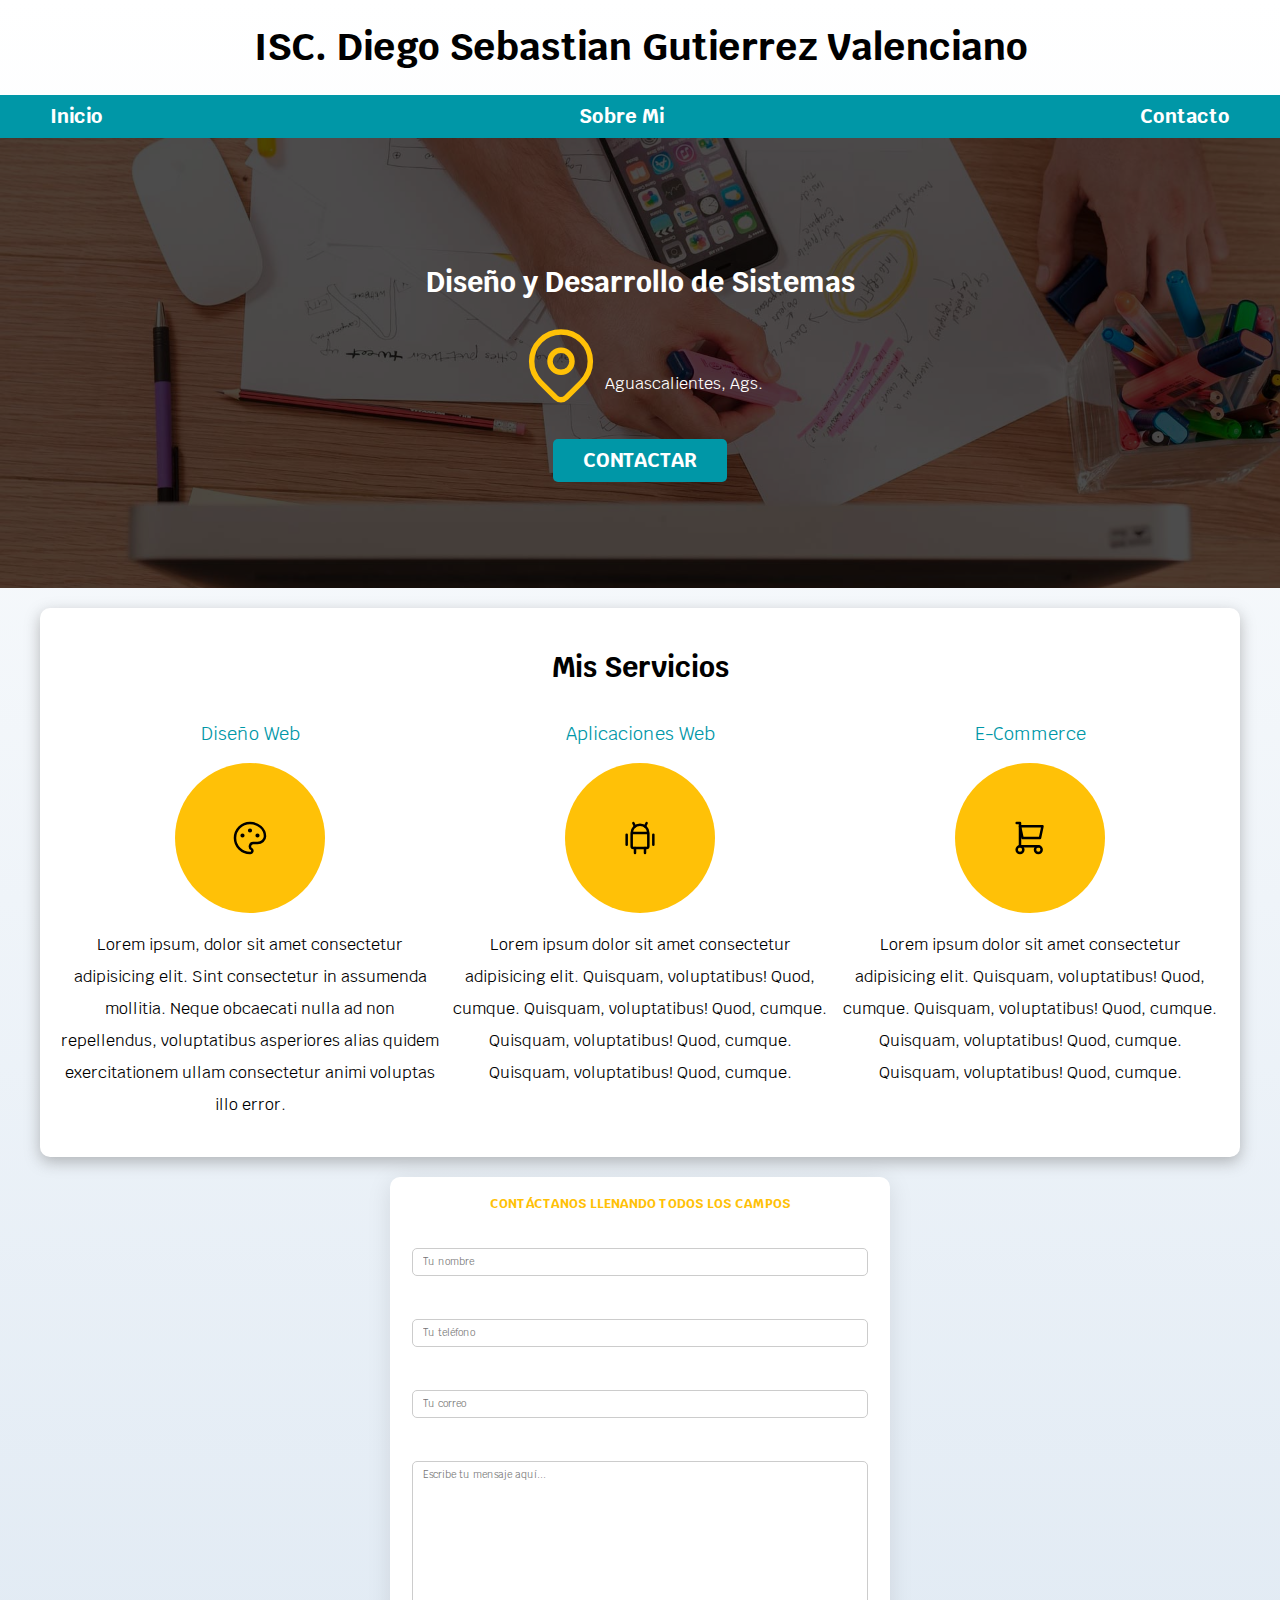
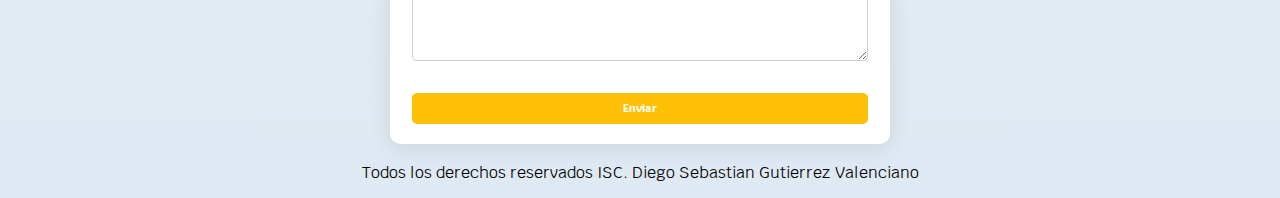
<file: HTML/index.html>
<!DOCTYPE html>
<html lang="en">
<head>
    <meta charset="UTF-8">
    <meta name="viewport" content="width=device-width, initial-scale=1.0">
    <link rel="preload" href="CSS/normalize.css">
    <link rel="stylesheet" href="CSS/normalize.css">
    <link rel="preconnect" href="https://fonts.googleapis.com">
    <link rel="preconnect" href="https://fonts.gstatic.com" crossorigin>
    <link href="https://fonts.googleapis.com/css2?family=Krub:wght@400;700&display=swap" rel="stylesheet">  
    <link rel="preload" href="CSS/colores.css" as ="style">
    <link rel="stylesheet" href="CSS/colores.css">  
    <title>Curriculum en Linea</title>
</head>
<body>
    <header>
    <h1 class="titulo">ISC. Diego Sebastian Gutierrez Valenciano</h1>
    </header>

    <div class="nav-bg">
    <nav class="navegacion-principal contenedor">
        <a href="#">Inicio</a>
        <a href="Pages/sobremi.html">Sobre Mi</a>
        <a href="Pages/contacto.html">Contacto</a>
    
    </nav>
    </div>
    <section class="hero">
      <div class="contenido-hero">
            <h2>Diseño y Desarrollo de Sistemas</h2>
        <div class="ubicacion">
<svg xmlns="http://www.w3.org/2000/svg" class="icon icon-tabler icon-tabler-map-pin" width="88" height="88" viewBox="0 0 24 24" stroke-width="1.5" stroke="#FFC107" fill="none" stroke-linecap="round" stroke-linejoin="round">
                    <path stroke="none" d="M0 0h24v24H0z"/>
                    <circle cx="12" cy="11" r="3" />
                    <path d="M17.657 16.657L13.414 20.9a1.998 1.998 0 0 1 -2.827 0l-4.244-4.243a8 8 0 1 1 11.314 0z" />
                </svg>

    <P>Aguascalientes, Ags.</P>
        </div>
        <a class="boton" href="#">Contactar</a>
      </div>


    </section>

    <main class="contenedor sombra">
    <h2>Mis Servicios</h2>
    <div class="servicios">
    <section class ="servicio">
    <h3>Diseño Web </h3>
    <div class="iconos">
      <svg xmlns="http://www.w3.org/2000/svg" class="icon icon-tabler icon-tabler-palette" width="40" height="40" viewBox="0 0 24 24" stroke-width="1.5" stroke="#000000" fill="none" stroke-linecap="round" stroke-linejoin="round">
                        <path stroke="none" d="M0 0h24v24H0z"/>
                        <path d="M12 21a9 9 0 1 1 0 -18a9 8 0 0 1 9 8a4.5 4 0 0 1 -4.5 4h-2.5a2 2 0 0 0 -1 3.75a1.3 1.3 0 0 1 -1 2.25" />
                        <circle cx="7.5" cy="10.5" r=".5" fill="currentColor" />
                        <circle cx="12" cy="7.5" r=".5" fill="currentColor" />
                        <circle cx="16.5" cy="10.5" r=".5" fill="currentColor" />
                    </svg>
    </div>
    <p>Lorem ipsum, dolor sit amet consectetur adipisicing elit. Sint consectetur in assumenda mollitia. Neque obcaecati nulla ad non repellendus, voluptatibus asperiores alias quidem exercitationem ullam consectetur animi voluptas illo error.</p>
    </section>

    <section class ="servicio">
    <h3>Aplicaciones Web</h3>
    <div class="iconos">
        <svg xmlns="http://www.w3.org/2000/svg" class="icon icon-tabler icon-tabler-brand-android" width="40" height="40" viewBox="0 0 24 24" stroke-width="1.5" stroke="#000000" fill="none" stroke-linecap="round" stroke-linejoin="round">
                        <path stroke="none" d="M0 0h24v24H0z"/>
                        <line x1="4" y1="10" x2="4" y2="16" />
                        <line x1="20" y1="10" x2="20" y2="16" />
                        <path d="M7 9h10v8a1 1 0 0 1 -1 1h-8a1 1 0 0 1 -1 -1v-8a5 5 0 0 1 10 0" />
                        <line x1="8" y1="3" x2="9" y2="5" />
                        <line x1="16" y1="3" x2="15" y2="5" />
                        <line x1="9" y1="18" x2="9" y2="21" />
                        <line x1="15" y1="18" x2="15" y2="21" />
                    </svg>
    </div>
    <p>Lorem ipsum dolor sit amet consectetur adipisicing elit. Quisquam, voluptatibus! Quod, cumque. Quisquam, voluptatibus! Quod, cumque. Quisquam, voluptatibus! Quod, cumque. Quisquam, voluptatibus! Quod, cumque.</p>
    </section>

    <section class ="servicio">
    <h3>E-Commerce</h3>
    <div class="iconos">
        <svg xmlns="http://www.w3.org/2000/svg" class="icon icon-tabler icon-tabler-shopping-cart" width="40" height="40" viewBox="0 0 24 24" stroke-width="1.5" stroke="#000000" fill="none" stroke-linecap="round" stroke-linejoin="round">
                        <path stroke="none" d="M0 0h24v24H0z"/>
                        <circle cx="6" cy="19" r="2" />
                        <circle cx="17" cy="19" r="2" />
                        <path d="M17 17h-11v-14h-2" />
                        <path d="M6 5l1.5 7h10.5l1.5 -7h-13z" />
                    </svg>
    </div>
    <p>Lorem ipsum dolor sit amet consectetur adipisicing elit. Quisquam, voluptatibus! Quod, cumque. Quisquam, voluptatibus! Quod, cumque. Quisquam, voluptatibus! Quod, cumque. Quisquam, voluptatibus! Quod, cumque.</p>
    </section>
    </main>

</body>
<section>
    <form class="formulario" style="background: var(--blanco); border-radius: 1rem; box-shadow: 0 4px 24px rgba(0,0,0,0.10); padding: 2rem; max-width: 500px; margin: 2rem auto;">
        <fieldset style="border: none; padding: 0;">
            <legend style="font-size: 1.3rem; color: var(--primario); font-weight: bold; margin-bottom: 1.5rem; text-align: center;">
                Contáctanos llenando todos los campos
            </legend>
            <div class="contenedor-campos" style="display: flex; flex-direction: column; gap: 1.2rem;">
                <div class="campo" style="display: flex; flex-direction: column;">
                    <label style="margin-bottom: 0.3rem;">Nombre</label>
                    <input class="input-text" placeholder="Tu nombre" style="padding: 0.7rem 1rem; border-radius: 0.5rem; border: 1px solid #ccc; font-size: 1rem;">
                </div>
                <div class="campo" style="display: flex; flex-direction: column;">
                    <label style="margin-bottom: 0.3rem;">Teléfono</label>
                    <input class="input-text" placeholder="Tu teléfono" style="padding: 0.7rem 1rem; border-radius: 0.5rem; border: 1px solid #ccc; font-size: 1rem;">
                </div>
                <div class="campo" style="display: flex; flex-direction: column;">
                    <label style="margin-bottom: 0.3rem;">Correo</label>
                    <input class="input-text" placeholder="Tu correo" style="padding: 0.7rem 1rem; border-radius: 0.5rem; border: 1px solid #ccc; font-size: 1rem;">
                </div>
                <div class="campo label" style="display: flex; flex-direction: column;">
                    <label class="label" style="margin-bottom: 0.3rem;">Mensaje</label>
                    <textarea class="campo textarea" rows="4" placeholder="Escribe tu mensaje aquí..." style="padding: 0.7rem 1rem; border-radius: 0.5rem; border: 1px solid #ccc; font-size: 1rem; resize: vertical;"></textarea>
                </div>
                <button type="submit" style="background: var(--primario); color: #fff; border: none; border-radius: 0.5rem; padding: 0.9rem 0; font-size: 1.1rem; font-weight: bold; cursor: pointer; transition: background 0.2s;">
                    Enviar
                </button>
            </div>
        </fieldset>
    </form>
</section>

    <footer class="footer">
    <p>Todos los derechos reservados ISC. Diego Sebastian Gutierrez Valenciano</p>
    </footer>
</body>
</html>
</file>
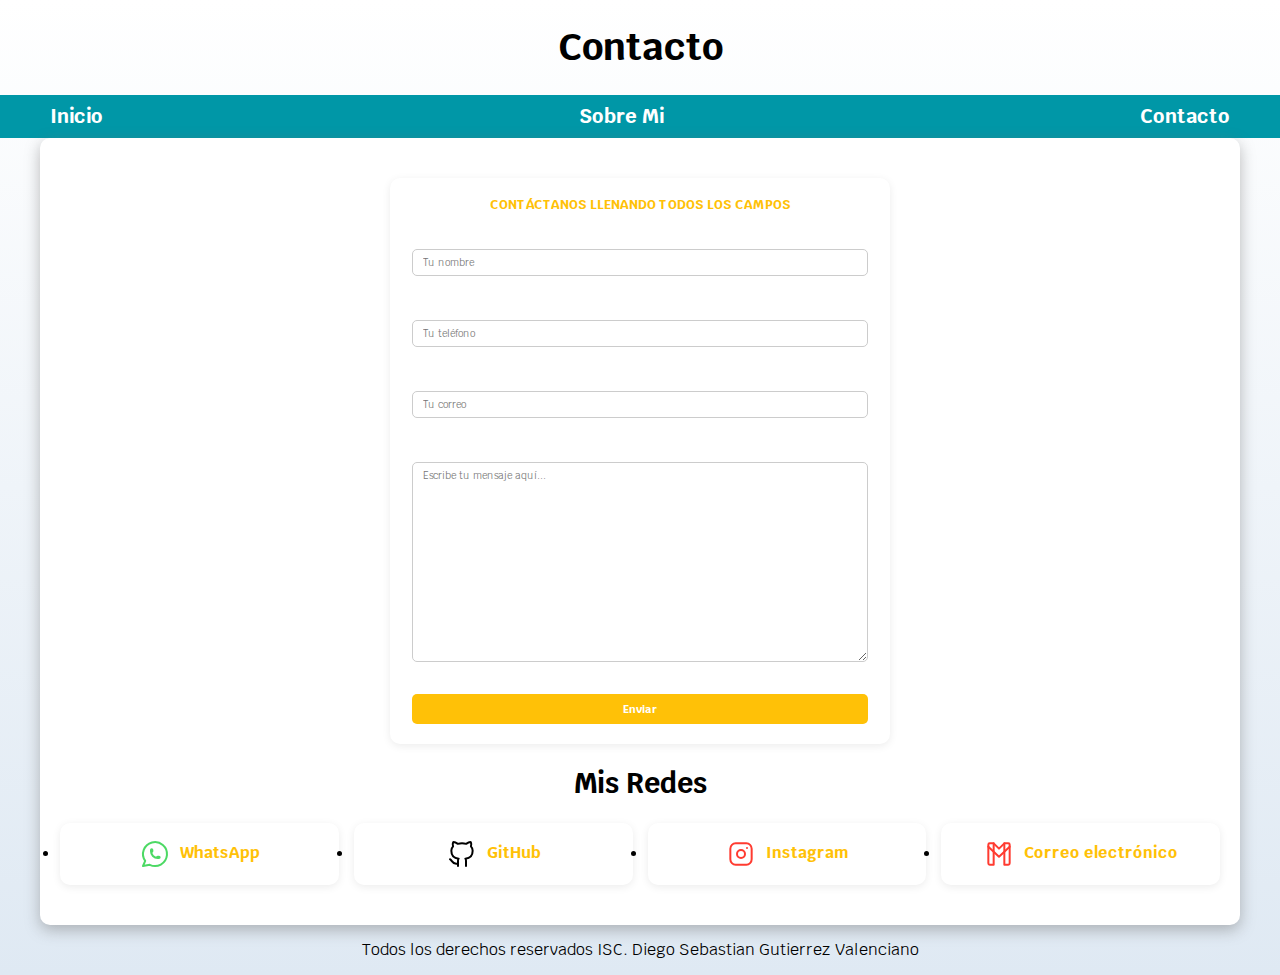
<file: HTML/Pages/contacto.html>
<!DOCTYPE html>
<html lang="es">
<head>
    <meta charset="UTF-8">
    <meta name="viewport" content="width=device-width, initial-scale=1.0">
    <link rel="preload" href="../CSS/normalize.css">
    <link rel="stylesheet" href="../CSS/normalize.css">
    <link rel="preconnect" href="https://fonts.googleapis.com">
    <link rel="preconnect" href="https://fonts.gstatic.com" crossorigin>
    <link href="https://fonts.googleapis.com/css2?family=Krub:wght@400;700&display=swap" rel="stylesheet">  
    <link rel="preload" href="../CSS/colores.css" as ="style">
    <link rel="stylesheet" href="../CSS/colores.css">  
    <title>Contacto</title>
    <style>
        .contacto-lista {
            display: flex;
            flex-direction: column;
            gap: 1.5rem;
            margin: 2rem 0;
            padding: 0;
        }
        @media (min-width: 600px) {
            .contacto-lista {
                flex-direction: row;
                justify-content: center;
            }
        }
        .contacto-item {
            background: var(--blanco);
            border-radius: 1rem;
            box-shadow: 0 2px 8px rgba(0,0,0,0.08);
            padding: 1.5rem 2rem;
            text-align: center;
            flex: 1;
        }
        .contacto-item a {
            color: var(--primario);
            font-weight: bold;
            text-decoration: none;
            transition: color 0.2s;
        }
        .contacto-item a:hover {
            color: var(--secundario);
        }
        .contacto-item svg {
            vertical-align: middle;
            margin-right: 0.5rem;
        }
    </style>
</head>
<body>
    <header class="header">
        <h1 class="titulo">Contacto</h1>
    </header>
    <div class="nav-bg">
        <nav class="navegacion-principal contenedor">
            <a href="../index.html">Inicio</a>
            <a href="sobremi.html">Sobre Mi</a>
            <a href="contacto.html">Contacto</a>
        </nav>
    </div>
    <main class="contenedor sombra">
        <section>
            <form class="formulario" style="background: var(--blanco); border-radius: 1rem; box-shadow: 0 2px 8px rgba(0,0,0,0.08); padding: 2rem; max-width: 500px; margin: 2rem auto;">
                <fieldset style="border: none; padding: 0;">
                    <legend style="font-size: 1.3rem; color: var(--primario); font-weight: bold; margin-bottom: 1.5rem; text-align: center;">
                        Contáctanos llenando todos los campos
                    </legend>
                    <div class="contenedor-campos" style="display: flex; flex-direction: column; gap: 1.2rem;">
                        <div class="campo" style="display: flex; flex-direction: column;">
                            <label style="margin-bottom: 0.3rem;">Nombre</label>
                            <input class="input-text" placeholder="Tu nombre" style="padding: 0.7rem 1rem; border-radius: 0.5rem; border: 1px solid #ccc; font-size: 1rem;">
                        </div>
                        <div class="campo" style="display: flex; flex-direction: column;">
                            <label style="margin-bottom: 0.3rem;">Teléfono</label>
                            <input class="input-text" placeholder="Tu teléfono" style="padding: 0.7rem 1rem; border-radius: 0.5rem; border: 1px solid #ccc; font-size: 1rem;">
                        </div>
                        <div class="campo" style="display: flex; flex-direction: column;">
                            <label style="margin-bottom: 0.3rem;">Correo</label>
                            <input class="input-text" placeholder="Tu correo" style="padding: 0.7rem 1rem; border-radius: 0.5rem; border: 1px solid #ccc; font-size: 1rem;">
                        </div>
                        <div class="campo label" style="display: flex; flex-direction: column;">
                            <label class="label" style="margin-bottom: 0.3rem;">Mensaje</label>
                            <textarea class="campo textarea" rows="4" placeholder="Escribe tu mensaje aquí..." style="padding: 0.7rem 1rem; border-radius: 0.5rem; border: 1px solid #ccc; font-size: 1rem; resize: vertical;"></textarea>
                        </div>
                        <button type="submit" style="background: var(--primario); color: #fff; border: none; border-radius: 0.5rem; padding: 0.9rem 0; font-size: 1.1rem; font-weight: bold; cursor: pointer; transition: background 0.2s;">
                            Enviar
                        </button>
                    </div>
                </fieldset>
            </form>
        </section>
        <h2>Mis Redes</h2>
        <ul class="contacto-lista">
            <li class="contacto-item">
                <a href="https://wa.me/524493630756" target="_blank" rel="noopener">
                    <!-- WhatsApp SVG -->
                    <svg xmlns="http://www.w3.org/2000/svg" width="32" height="32" viewBox="0 0 24 24" fill="none" stroke="#4cd964" stroke-width="1.5" stroke-linecap="round" stroke-linejoin="round">
                        <path d="M3 21l1.65 -3.8a9 9 0 1 1 3.4 2.9l-5.05 .9" />
                        <path d="M9 10a.5 .5 0 0 0 1 0v-1a.5 .5 0 0 0 -1 0v1a5 5 0 0 0 5 5h1a.5 .5 0 0 0 0 -1h-1a.5 .5 0 0 0 0 1" />
                    </svg>
                    WhatsApp
                </a>
            </li>
            <li class="contacto-item">
                <a href="https://github.com/UP220628" target="_blank" rel="noopener">
                    <!-- GitHub SVG -->
                    <svg xmlns="http://www.w3.org/2000/svg" width="32" height="32" viewBox="0 0 24 24" fill="none" stroke="#000000" stroke-width="1.5" stroke-linecap="round" stroke-linejoin="round">
                        <path d="M9 19c-4.3 1.4 -4.3 -2.5 -6 -3m12 5v-3.5c0 -1 .1 -1.4 -.5 -2c2.8 -.3 5.5 -1.4 5.5 -6a4.6 4.6 0 0 0 -1.3 -3.2a4.2 4.2 0 0 0 -.1 -3.2s-1.1 -.3 -3.5 1.3a12.3 12.3 0 0 0 -6.2 0c-2.4 -1.6 -3.5 -1.3 -3.5 -1.3a4.2 4.2 0 0 0 -.1 3.2a4.6 4.6 0 0 0 -1.3 3.2c0 4.6 2.7 5.7 5.5 6c-.6 .6 -.6 1.2 -.5 2v3.5" />
                    </svg>
                    GitHub
                </a>
            </li>
            <li class="contacto-item">
                <a href="https://www.instagram.com/TU_USUARIO" target="_blank" rel="noopener">
                    <!-- Instagram SVG -->
                    <svg xmlns="http://www.w3.org/2000/svg" width="32" height="32" viewBox="0 0 24 24" fill="none" stroke="#ff3b30" stroke-width="1.5" stroke-linecap="round" stroke-linejoin="round">
                        <path d="M4 4m0 4a4 4 0 0 1 4 -4h8a4 4 0 0 1 4 4v8a4 4 0 0 1 -4 4h-8a4 4 0 0 1 -4 -4z" />
                        <path d="M12 12m-3 0a3 3 0 1 0 6 0a3 3 0 1 0 -6 0" />
                        <path d="M16.5 7.5l0 .01" />
                    </svg>
                    Instagram
                </a>
            </li>
            <li class="contacto-item">
                <a href="mailto:up220628@alumnos.upa.edu.mx">
                    <!-- Email SVG -->
                    <svg xmlns="http://www.w3.org/2000/svg" width="32" height="32" viewBox="0 0 24 24" fill="none" stroke="#ff3b30" stroke-width="1.5" stroke-linecap="round" stroke-linejoin="round">
                        <path d="M16 20h3a1 1 0 0 0 1 -1v-14a1 1 0 0 0 -1 -1h-3v16z" />
                        <path d="M5 20h3v-16h-3a1 1 0 0 0 -1 1v14a1 1 0 0 0 1 1z" />
                        <path d="M16 4l-4 4l-4 -4" />
                        <path d="M4 6.5l8 7.5l8 -7.5" />
                    </svg>
                    Correo electrónico
                </a>
            </li>
        </ul>
    </main>
    <footer class="footer">
        <p>Todos los derechos reservados ISC. Diego Sebastian Gutierrez Valenciano</p>
    </footer>
</body>
</html>
</file>
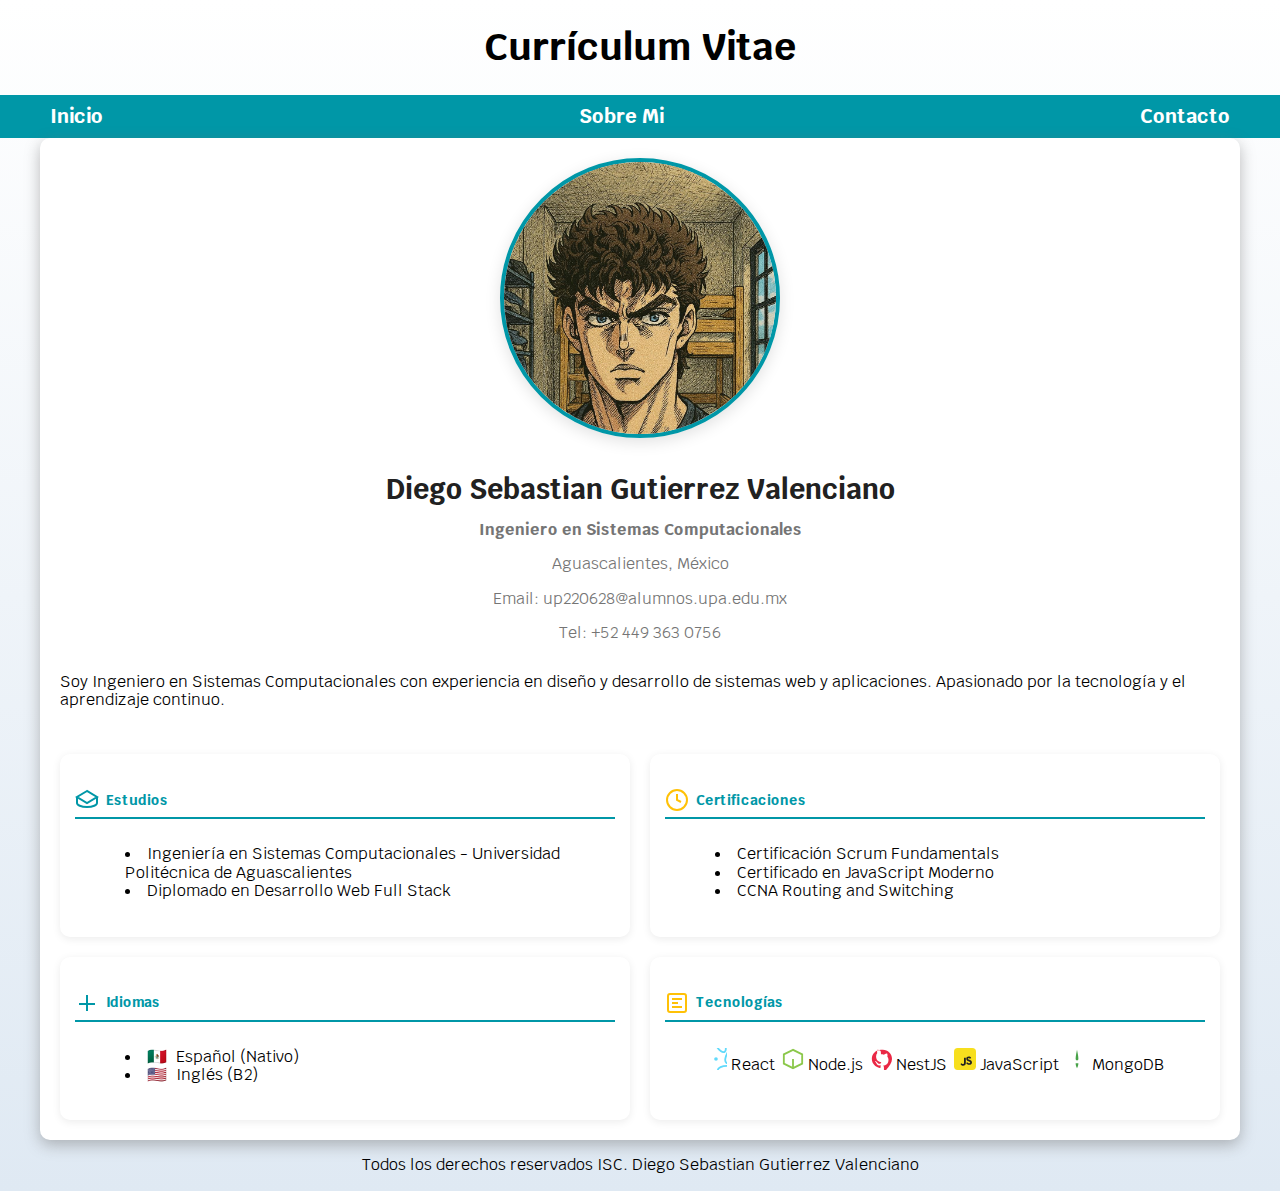
<file: HTML/Pages/sobremi.html>
<!DOCTYPE html>
<html lang="es">
<head>
    <meta charset="UTF-8">
    <meta name="viewport" content="width=device-width, initial-scale=1.0">
    <link rel="preload" href="../CSS/normalize.css">
    <link rel="stylesheet" href="../CSS/normalize.css">
    <link rel="preconnect" href="https://fonts.googleapis.com">
    <link rel="preconnect" href="https://fonts.gstatic.com" crossorigin>
    <link href="https://fonts.googleapis.com/css2?family=Krub:wght@400;700&display=swap" rel="stylesheet">  
    <link rel="preload" href="../CSS/colores.css" as ="style">
    <link rel="stylesheet" href="../CSS/colores.css">  
    <title>Sobre Mi</title>
    <style>
        .grid-sobremi {
            display: flex;
            flex-direction: column;
            gap: 2rem;
        }
        @media (min-width: 768px) {
            .grid-sobremi {
                flex-direction: row;
            }
        }
        .card-sobremi {
            background: var(--blanco);
            border-radius: 1rem;
            box-shadow: 0 2px 8px rgba(0,0,0,0.08);
            padding: 2rem 1.5rem;
            flex: 1;
            display: flex;
            flex-direction: column;
            align-items: flex-start;
        }
        .card-sobremi h3 {
            color: var(--secundario);
            margin-bottom: 1rem;
            font-size: 1.4rem;
            border-bottom: 2px solid var(--secundario);
            width: 100%;
            padding-bottom: 0.5rem;
            display: flex;
            align-items: center;
            gap: 0.7rem;
        }
        .lista-sobremi {
            list-style: disc inside;
            margin-left: 1rem;
        }
        .titulo-sobremi {
            margin-bottom: 1.5rem;
            color: var(--primario);
        }
        .intro-sobremi {
            margin-bottom: 2rem;
        }
        .perfil-cv {
            display: flex;
            flex-direction: column;
            align-items: center;
            margin-bottom: 2.5rem;
        }
        .perfil-cv img {
            width: 280px;
            height: 280px;
            object-fit: cover;
            border-radius: 50%;
            box-shadow: 0 4px 16px rgba(0,0,0,0.12);
            border: 4px solid var(--secundario);
            margin-bottom: 1.2rem;
        }
        .datos-cv {
            text-align: center;
            margin-bottom: 1.2rem;
        }
        .datos-cv h2 {
            margin-bottom: 0.5rem;
            color: var(--oscuro);
        }
        .datos-cv p {
            color: var(--gris);
            margin-bottom: 0.2rem;
        }
    </style>
</head>
<body>
    <header class="header">
        <h1 class="titulo">Currículum Vitae</h1>
    </header>
    <div class="nav-bg">
        <nav class="navegacion-principal contenedor">
            <a href="../index.html">Inicio</a>
            <a href="#">Sobre Mi</a>
            <a href="contacto.html">Contacto</a>
        </nav>
    </div>
    <main class="contenedor sombra">
        <div class="perfil-cv">
            <img src="../img/perfil.jpeg" alt="Foto de Diego Sebastian Gutierrez Valenciano">
            <div class="datos-cv">
                <h2>Diego Sebastian Gutierrez Valenciano</h2>
                <p><strong>Ingeniero en Sistemas Computacionales</strong></p>
                <p>Aguascalientes, México</p>
                <p>Email: up220628@alumnos.upa.edu.mx</p>
                <p>Tel: +52 449 363 0756</p>
            </div>
            <p class="intro-sobremi">
                Soy Ingeniero en Sistemas Computacionales con experiencia en diseño y desarrollo de sistemas web y aplicaciones. Apasionado por la tecnología y el aprendizaje continuo.
            </p>
        </div>
        <div class="grid-sobremi">
            <section class="card-sobremi">
                <h3>
                    <!-- Icono de estudios -->
                    <svg width="24" height="24" fill="none" stroke="#0097A7" stroke-width="2" viewBox="0 0 24 24">
                        <path d="M12 3L2 9l10 6 10-6-10-6z"/>
                        <path d="M2 9v6c0 2 4 4 10 4s10-2 10-4V9"/>
                    </svg>
                    Estudios
                </h3>
                <ul class="lista-sobremi">
                    <li>Ingeniería en Sistemas Computacionales - Universidad Politécnica de Aguascalientes</li>
                    <li>Diplomado en Desarrollo Web Full Stack</li>
                </ul>
            </section>
            <section class="card-sobremi">
                <h3>
                    <!-- Icono de certificaciones -->
                    <svg width="24" height="24" fill="none" stroke="#FFC107" stroke-width="2" viewBox="0 0 24 24">
                        <circle cx="12" cy="12" r="10"/>
                        <path d="M12 6v6l4 2"/>
                    </svg>
                    Certificaciones
                </h3>
                <ul class="lista-sobremi">
                    <li>Certificación Scrum Fundamentals</li>
                    <li>Certificado en JavaScript Moderno</li>
                    <li>CCNA Routing and Switching</li>
                </ul>
            </section>
        </div>
        <div class="grid-sobremi" style="margin-top:2rem;">
            <section class="card-sobremi">
                <h3>
                    <!-- Icono idiomas -->
                    <svg width="24" height="24" fill="none" stroke="#0097A7" stroke-width="2" viewBox="0 0 24 24">
                        <path d="M12 20v-7m0 0V4m0 9h8m-8 0H4"/>
                    </svg>
                    Idiomas
                </h3>
                <ul class="lista-sobremi">
                    <li>
                        <span style="margin-right:0.5rem;">🇲🇽</span> Español (Nativo)
                    </li>
                    <li>
                        <span style="margin-right:0.5rem;">🇺🇸</span> Inglés (B2)
                    </li>
                </ul>
            </section>
            <section class="card-sobremi">
                <h3>
                    <!-- Icono tecnologías -->
                    <svg width="24" height="24" fill="none" stroke="#FFC107" stroke-width="2" viewBox="0 0 24 24">
                        <rect x="3" y="3" width="18" height="18" rx="2"/>
                        <path d="M7 8h10M7 12h6M7 16h10"/>
                    </svg>
                    Tecnologías
                </h3>
                <ul class="lista-sobremi" style="display: flex; flex-wrap: wrap; gap: 0.7rem; list-style: none; margin-left: 0;">
                    <li title="React">
                        <svg width="22" height="22" viewBox="0 0 24 24" fill="none"><circle cx="12" cy="12" r="2" fill="#61DAFB"/><g stroke="#61DAFB" stroke-width="2"><ellipse rx="10" ry="4.5" transform="rotate(60 12 12)"/><ellipse rx="10" ry="4.5" transform="rotate(120 12 12)"/><ellipse rx="10" ry="4.5" transform="rotate(180 12 12)"/></g></svg>
                        React
                    </li>
                    <li title="Node.js">
                        <svg width="22" height="22" viewBox="0 0 24 24" fill="none"><path d="M12 2 2 7v10l10 5 10-5V7z" stroke="#8CC84B" stroke-width="2"/><path d="M12 22V12" stroke="#8CC84B" stroke-width="2"/></svg>
                        Node.js
                    </li>
                    <li title="NestJS">
                        <svg width="22" height="22" viewBox="0 0 24 24" fill="none"><path d="M12 2C6.48 2 2 6.48 2 12c0 4.84 3.87 8.82 8.7 9.74.64.12.88-.28.88-.62v-2.17c-3.54.77-4.29-1.71-4.29-1.71-.58-1.48-1.42-1.88-1.42-1.88-1.16-.8.09-.78.09-.78 1.28.09 1.95 1.32 1.95 1.32 1.14 1.95 2.99 1.39 3.72 1.06.12-.83.45-1.39.82-1.71-2.83-.32-5.8-1.42-5.8-6.32 0-1.4.5-2.54 1.32-3.44-.13-.33-.57-1.66.13-3.46 0 0 1.07-.34 3.5 1.31A12.1 12.1 0 0 1 12 6.8c1.09.01 2.19.15 3.22.44 2.43-1.65 3.5-1.31 3.5-1.31.7 1.8.26 3.13.13 3.46.82.9 1.32 2.04 1.32 3.44 0 4.91-2.98 6-5.81 6.32.46.4.87 1.19.87 2.4v3.56c0 .34.24.74.89.62C20.13 20.82 24 16.84 24 12c0-5.52-4.48-10-10-10z" fill="#EA2845"/></svg>
                        NestJS
                    </li>
                    <li title="JavaScript">
                        <svg width="22" height="22" viewBox="0 0 24 24" fill="none"><rect width="24" height="24" rx="4" fill="#F7DF1E"/><path d="M7 17.5l1.5-1c.3.5.6 1 1.3 1 .7 0 1.1-.3 1.1-1.2v-5.6h2v5.7c0 2-1.2 2.9-2.9 2.9-1.5 0-2.3-.7-2.7-1.7zm6.2-1.1l1.5-.9c.4.7.9 1.2 1.8 1.2.7 0 1.2-.3 1.2-.8 0-.6-.5-.8-1.3-1.2l-.5-.2c-1.5-.6-2.5-1.3-2.5-2.8 0-1.4 1.1-2.4 2.7-2.4 1.2 0 2.1.4 2.7 1.5l-1.5.9c-.3-.5-.7-.7-1.2-.7-.5 0-.8.2-.8.7 0 .5.3.7 1.1 1l.5.2c1.7.7 2.7 1.4 2.7 2.9 0 1.7-1.3 2.5-3 2.5-1.7 0-2.7-.8-3.2-1.7z" fill="#222"/></svg>
                        JavaScript
                    </li>
                    <li title="MongoDB">
                        <svg width="22" height="22" viewBox="0 0 24 24" fill="none"><path d="M12 2s-1.5 7-1.5 10a1.5 1.5 0 0 0 3 0C13.5 9 12 2 12 2z" fill="#47A248"/><path d="M12 22c.6-1.2 1.5-3.2 1.5-5.5h-3C10.5 18.8 11.4 20.8 12 22z" fill="#47A248"/></svg>
                        MongoDB
                    </li>
                </ul>
            </section>
        </div>
    </main>
    <footer class="footer">
        <p>Todos los derechos reservados ISC. Diego Sebastian Gutierrez Valenciano</p>
    </footer>
</body>
</html>
</file>
<file: HTML/CSS/colores.css>
:root {
  --blanco: #ffffff;
  --oscuro: #212121;
  --primario: #FFC107;
  --secundario: #0097A7;
  --gris: #757575;
  --grisClaro: #DFE9F3;
}

/* Globales */
html {
  font-size: 62.5%;
  box-sizing: border-box; /*Box Model */
  scroll-snap-type: y mandatory;
}

/** Scroll Snap**/
.servicios,
.navegacion-principal,
.formulario {
  scroll-snap-align: center;
  scroll-snap-stop: always;
}

*, *::before, *::after {
  box-sizing: inherit;
}

body {
  font-size: 16px; /* 1rem = 10px */
  font-family: 'Krub', sans-serif;
  background-image: linear-gradient(to top, var(--grisClaro) 0%, var(--blanco) 100%);
}

.contenedor {
  max-width: 120rem;
  margin: 0 auto;
}

.boton {
  background-color: var(--secundario);
  color: var(--blanco);
  padding: 1rem 3rem;
  margin-top: 3rem;
  font-size: 2rem;
  text-decoration: none;
  text-transform: uppercase;
  font-weight: bold;
  border-radius: .5rem;
  width: 90%;
  text-align: center;
  border: none;
}

@media (min-width: 768px) {
  .boton {
    width: auto;
  }
}

.boton:hover {
  cursor: pointer;
}

.sombra {
  box-shadow: 0px 5px 15px 0px rgba(112,112,112,0.48);
  background-color: var(--blanco);
  padding: 2rem;
  border-radius: 1rem;
}

/* Tipografia */
h1 {
  font-size: 3.8rem;
}

h2 {
  font-size: 2.8rem;
}

h3 {
  font-size: 1.8rem;
}

h1, h2, h3 {
  text-align: center;
}

/* Títulos */
.titulo span {
  font-size: 2rem;
}

/** Utilidades **/
.w-sm-100 {
  width: 100%;
}

@media (min-width: 768px) {
  .w-sm-100 {
    width: auto;
  }
}

.flex {
  display: flex;
}

.alinear-derecha {
  justify-content: flex-end;
}

/* Navegación Principal */
.nav-bg {
  background-color: var(--secundario);
}

.navegacion-principal {
  display: flex;
  flex-direction: column;
}

@media (min-width: 768px) {
  .navegacion-principal {
    flex-direction: row;
    justify-content: space-between;
  }
}

.navegacion-principal a {
  display: block;
  text-align: center;
  color: var(--blanco);
  text-decoration: none;
  font-size: 2rem;
  font-weight: 700;
  padding: 1rem;
}

.navegacion-principal a:hover {
  background-color: var(--primario);
  color: var(--oscuro);
}

/* Hero */
.hero {
  background-image: url(../img/hero.jpg);
  background-repeat: no-repeat;
  background-size: cover;
  height: 450px;
  position: relative;
  margin-bottom: 2rem;
}

.contenido-hero {
  position: absolute;
  background-color: rgba(0,0,0,.7);
  width: 100%;
  height: 100%;
  display: flex;
  flex-direction: column;
  align-items: center;
  justify-content: center;
}

.contenido-hero h2,
.contenido-hero p {
  color: var(--blanco);
}

.contenido-hero .ubicacion {
  display: flex;
  align-items: flex-end;
}

/** Servicios **/
@media (min-width: 768px) {
  .servicios {
    display: grid;
    grid-template-columns: repeat(3, 1fr);
    column-gap: 1rem;
  }
}

.servicio {
  display: flex;
  flex-direction: column;
  align-items: center;
}

.servicio h3 {
  color: var(--secundario);
  font-weight: normal;
}

.servicio p {
  line-height: 2;
  text-align: center;
}

.servicio .iconos {
  height: 15rem;
  width: 15rem;
  background-color: var(--primario);
  border-radius: 50%;
  display: flex;
  justify-content: space-evenly;
  align-items: center;
}

/** Contacto **/
.formulario {
  background-color: var(--gris);
  width: min(60rem, 100%);
  margin: 0 auto;
  padding: 2rem;
  border-radius: 1rem;
}

.formulario fieldset {
  border: none;
}

.formulario legend {
  text-align: center;
  font-size: 1.8rem;
  text-transform: uppercase;
  font-weight: 700;
  margin-bottom: 2rem;
  color: var(--primario);
}

@media (min-width: 768px) {
  .contenedor-campos {
    display: grid;
    grid-template-columns: 50% 50%;
    grid-template-rows: auto auto 20rem;
    column-gap: 1rem;
  }

  .campo:nth-child(3),
  .campo:nth-child(4) {
    grid-column: 1 / 3;
  }
}

.campo {
  margin-bottom: 1rem;
}

.campo label {
  color: var(--blanco);
  font-weight: bold;
  margin-bottom: .5rem;
  display: block;
}

.campo textarea {
  height: 20rem;
  
}

.input-text {
  width: 100%;
  border: none;
  padding: 1.5rem;
  border-radius: .5rem;
}

/** Footer **/
.footer {
  text-align: center;
}
</file>
